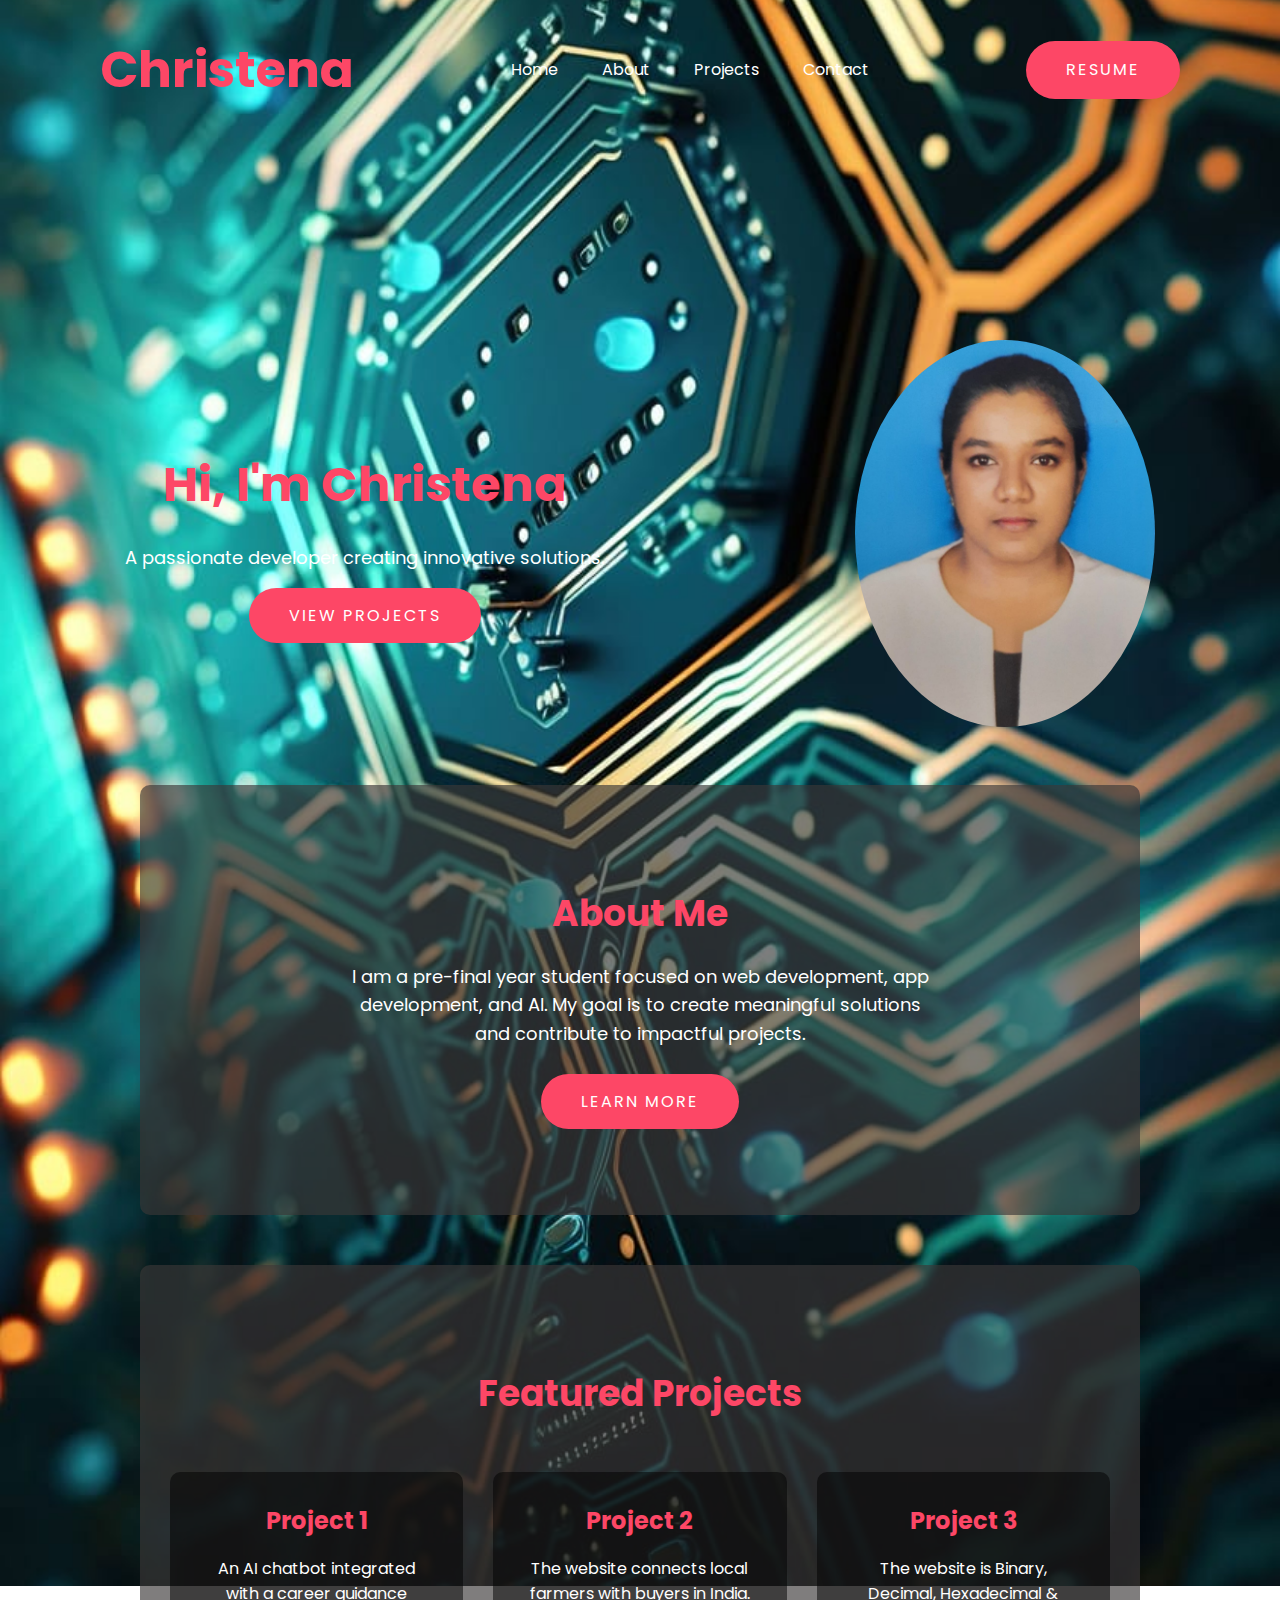
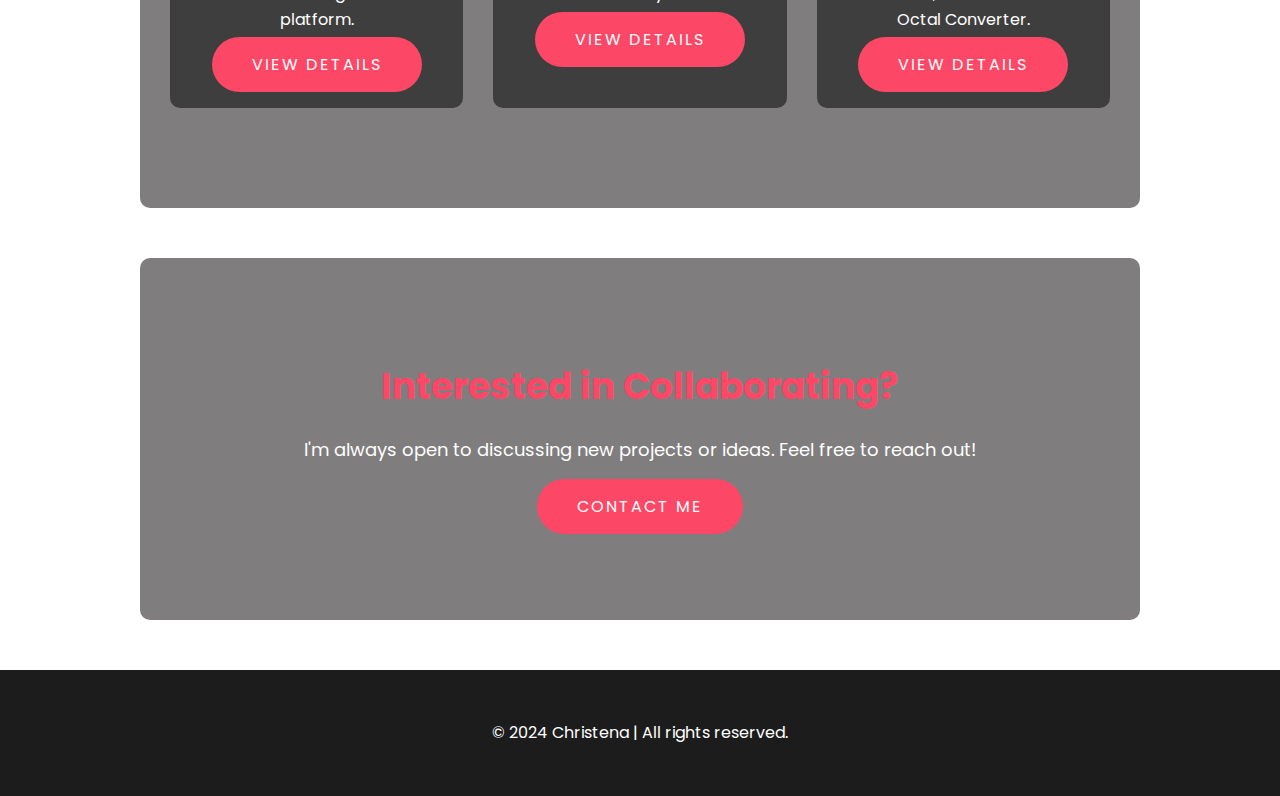
<file: index.html>
<!DOCTYPE html>
<html lang="en">
<head>
    <meta charset="UTF-8">
    <meta name="viewport" content="width=device-width, initial-scale=1.0">
    <title>Christena's Portfolio</title>
    <link rel="stylesheet" href="landing.css">
</head>
<body>
    <!-- Hero Section -->
    <header class="hero">
        <nav>
            <h1 class="logo">Christena</h1>
            <ul>
                <li><a href="#">Home</a></li>
                <li><a href="about.html">About</a></li>
                <li><a href="#projects">Projects</a></li>
                <li><a href="contact.html">Contact</a></li>
            </ul>
            <a href="resume.pdf" class="btn" target="_blank">Resume</a>
        </nav>
        
        <div class="hero-content">
            <div class="text-wrapper">
                <h2>Hi, I'm <span>Christena</span></h2>
                <p>A passionate developer creating innovative solutions.</p>
                <a href="#projects" class="btn">View Projects</a>
            </div>
            <!-- Adding the profile image -->
            <div class="image-wrapper">
                <img src="chris.jpg" alt="Your Image" class="profile-pic">
            </div>
        </div>
    </header>

    <!-- About Section -->
    <section id="about" class="about-section">
        <h2>About Me</h2>
        <p>
            I am a pre-final year student focused on web development, app development, and AI. My goal is to create meaningful solutions and contribute to impactful projects.
        </p>
        <a href="about.html" class="btn">Learn More</a>
    </section>

    <!-- Projects Section -->
    <section id="projects" class="projects-section">
        <h2>Featured Projects</h2>
        <div class="project-grid">
            <div class="project-card">
                <h3>Project 1</h3>
                <p>An AI chatbot integrated with a career guidance platform.</p>
                <a href="https://kruxurk.github.io/Webify/" class="btn">View Details</a>
            </div>
            <div class="project-card">
                <h3>Project 2</h3>
                <p> The website connects local farmers with buyers in India.</p>
                <a href="https://pkco.github.io/handmade/" class="btn">View Details</a>
            </div>
            <div class="project-card">
                <h3>Project 3</h3>
                <p>The website is Binary, Decimal, Hexadecimal & Octal Converter.</p>
                <a href="https://pkco.github.io/Bin-dec/" class="btn">View Details</a>
            </div>
        </div>
    </section>

    <!-- Call to Action -->
    <section class="cta-section">
        <h2>Interested in Collaborating?</h2>
        <p>I'm always open to discussing new projects or ideas. Feel free to reach out!</p>
        <a href="contact.html" class="btn">Contact Me</a>
    </section>

    <!-- Footer -->
    <footer id="contact" class="footer">
        <p>&copy; 2024 Christena | All rights reserved.</p>
    </footer>
</body>
</html>
</file>
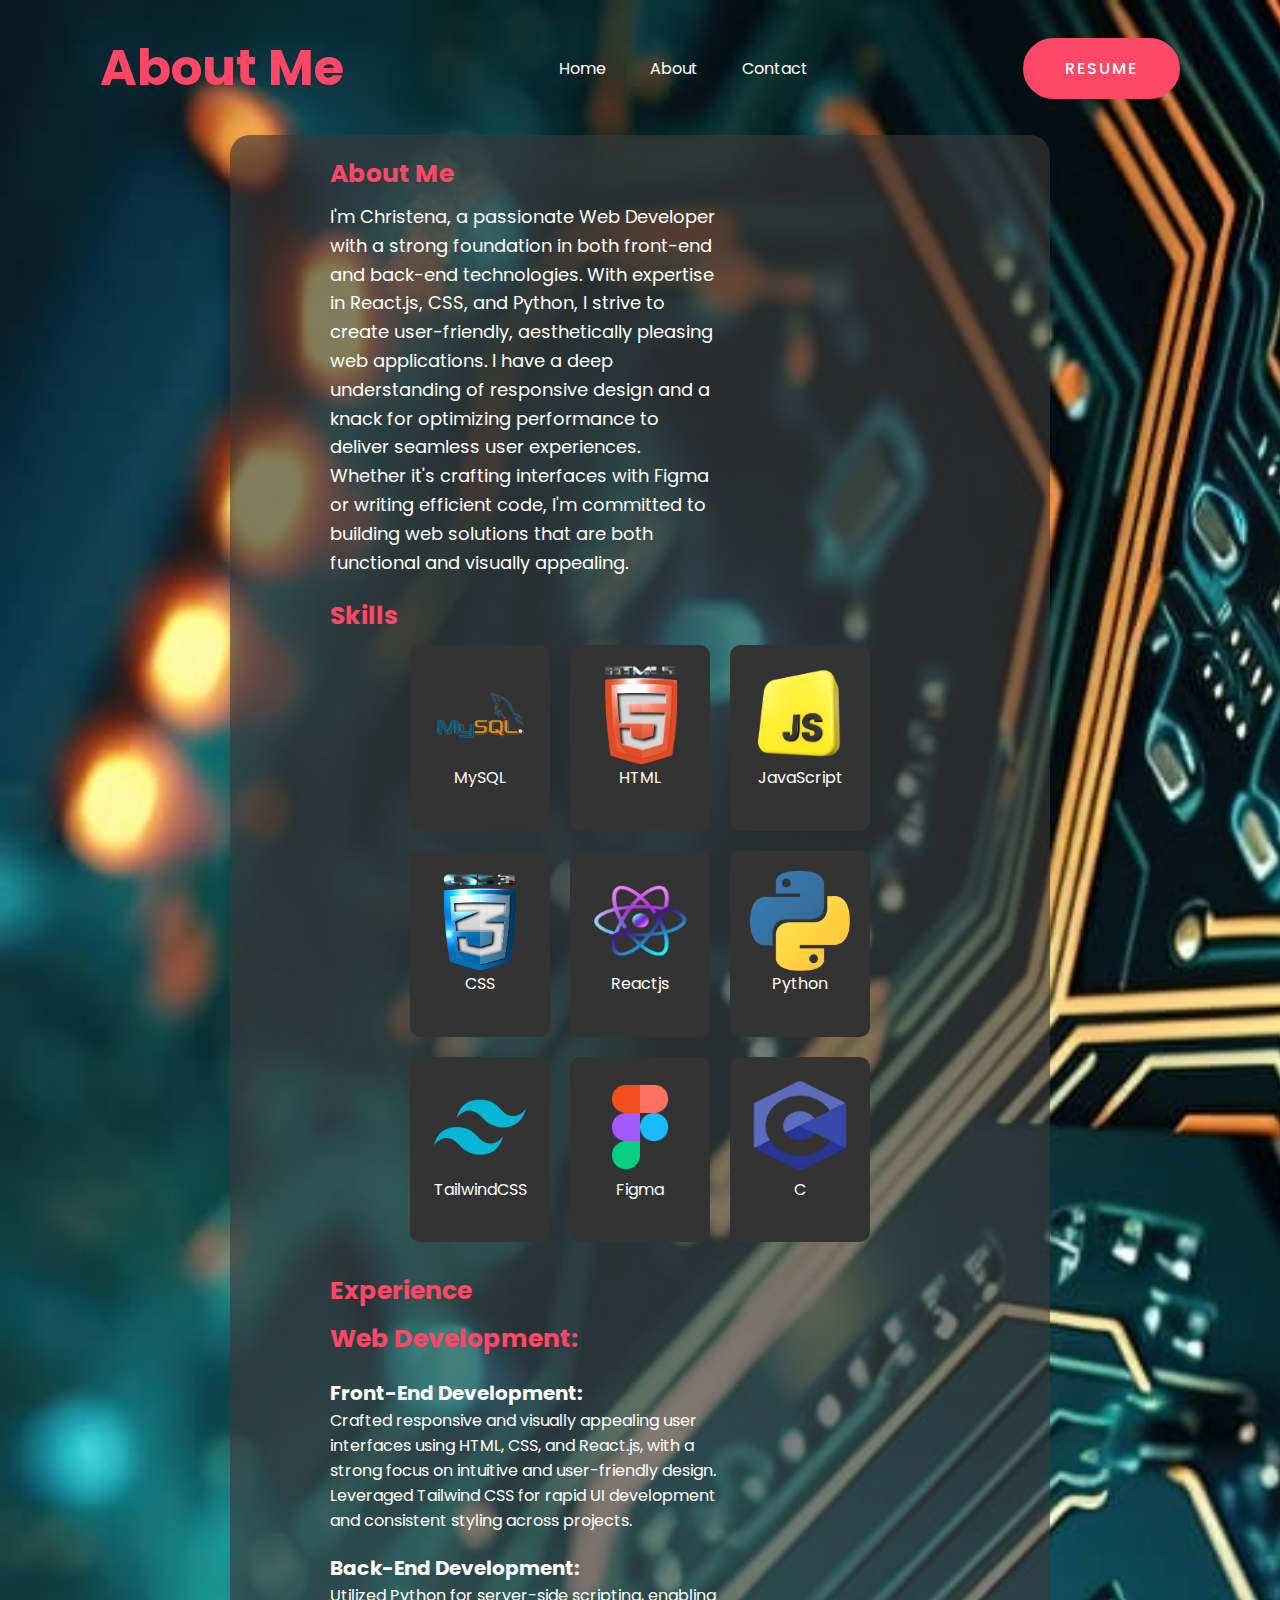
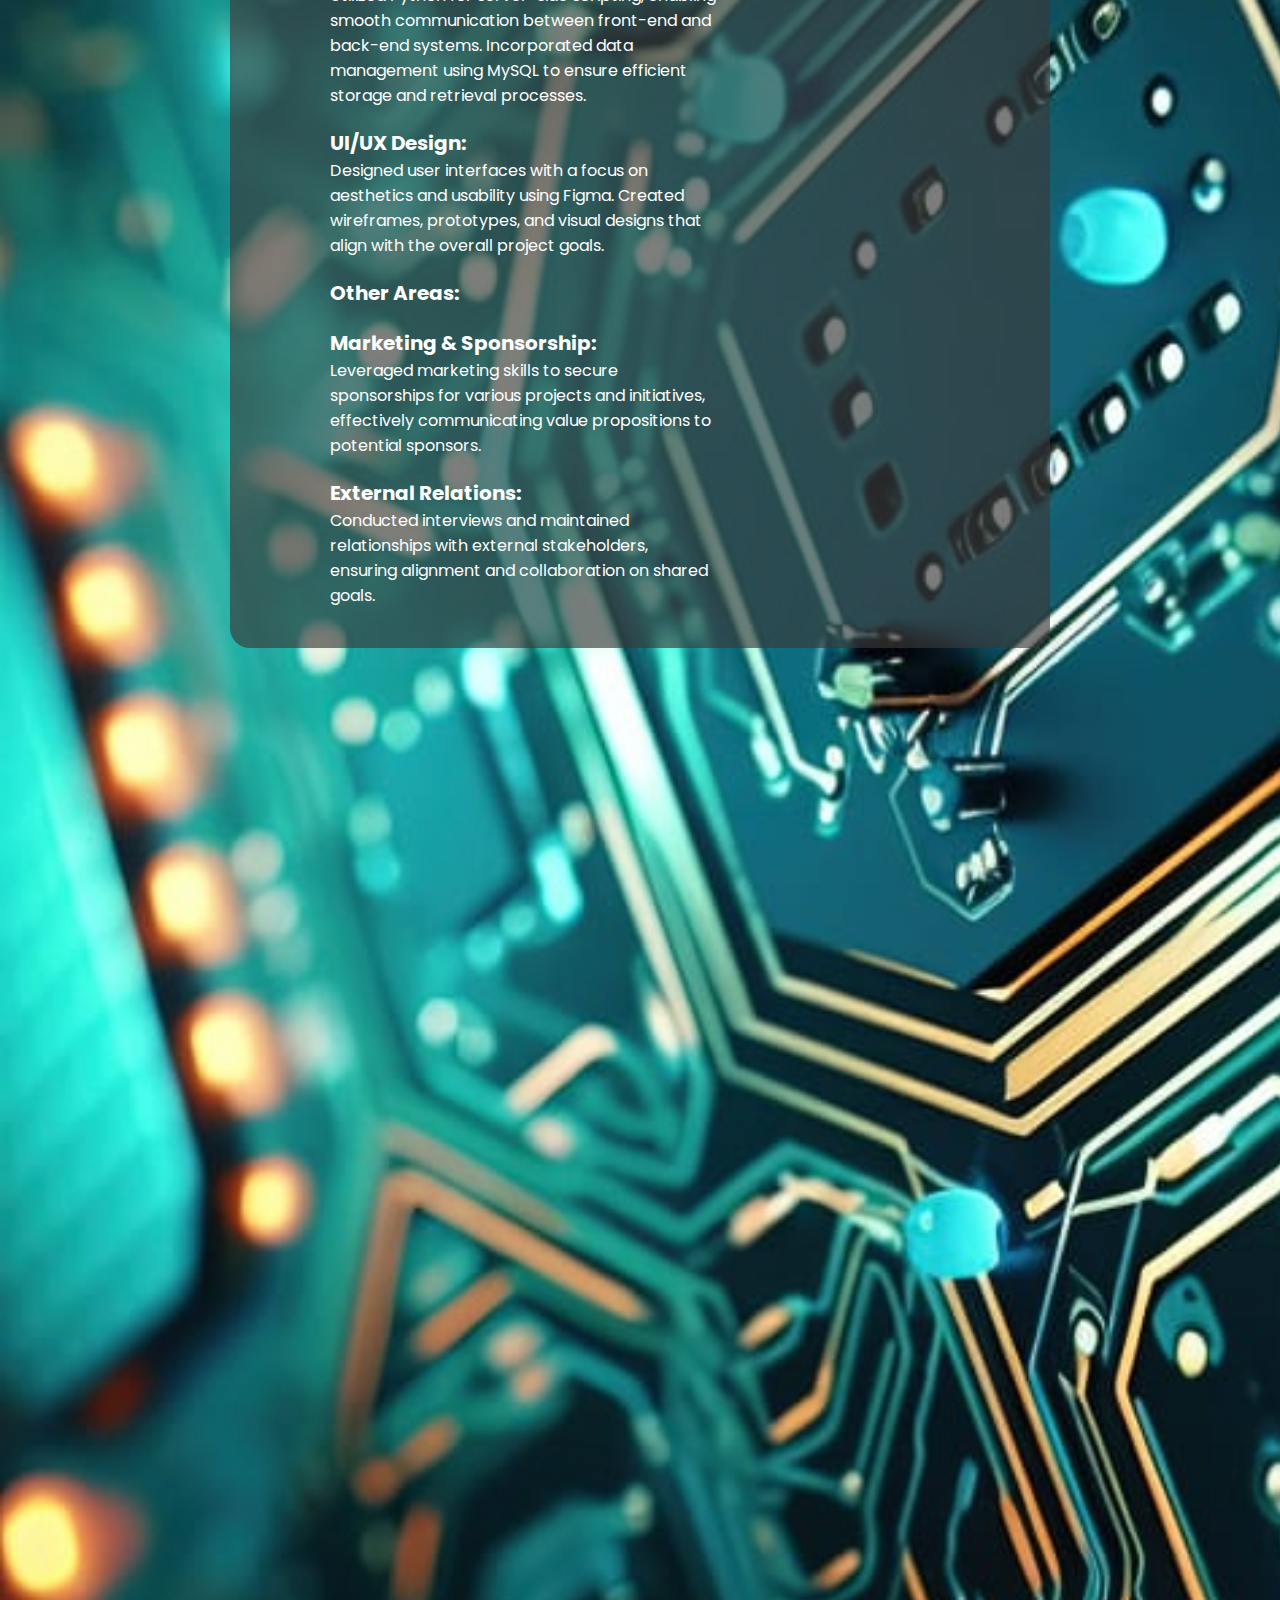
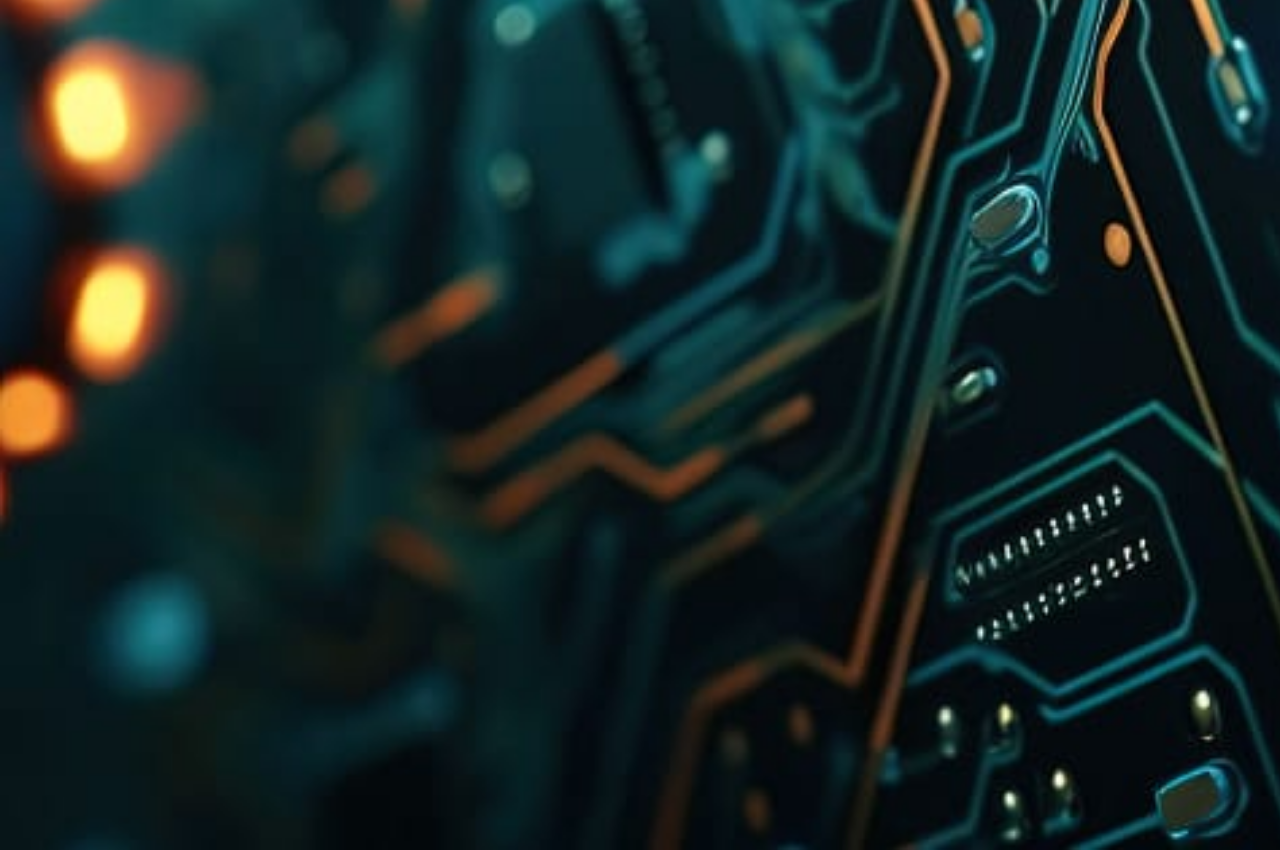
<file: about.html>
<!DOCTYPE html>
<html lang="en">
<head>
    <meta charset="UTF-8">
    <meta name="viewport" content="width=device-width, initial-scale=1.0">
    <title>About | Christena</title>
    <link rel="stylesheet" href="about.css">
</head>
<body>
    <div class="hero">
        <nav>
            <h1>About Me</h1>
            <ul>
                <li><a href="index.html">Home</a></li>
                <li><a href="about.html">About</a></li>
                <li><a href="contact.html">Contact</a></li>
            </ul>
            <a href="resume.pdf" class="btn" target="_blank">Resume</a>
        </nav>
        <div class="content about-content">
            <div class="about-text-wrapper">
                <div class="about-intro">
                    <h2>About Me</h2>
                    <p>
                        I'm Christena, a passionate Web Developer with a strong foundation in both front-end and back-end technologies. With expertise in React.js, CSS, and Python, I strive to create user-friendly, aesthetically pleasing web applications. I have a deep understanding of responsive design and a knack for optimizing performance to deliver seamless user experiences. Whether it's crafting interfaces with Figma or writing efficient code, I'm committed to building web solutions that are both functional and visually appealing.
                    </p>
                    <h2>Skills</h2>
                    <!-- Skills Grid -->
                    <div class="skills-grid">
                        <div class="skill-box">
                            <img src="mysql.png" alt="MySQL">
                            <p>MySQL</p>
                        </div>
                        <div class="skill-box">
                            <img src="html.png" alt="HTML">
                            <p>HTML</p>
                        </div>
                        <div class="skill-box">
                            <img src="javascript.png" alt="JavaScript">
                            <p>JavaScript</p>
                        </div>
                        <div class="skill-box">
                            <img src="css.png" alt="CSS">
                            <p>CSS</p>
                        </div>
                        <div class="skill-box">
                            <img src="reactjs.png" alt="Reactjs">
                            <p>Reactjs</p>
                        </div>
                        <div class="skill-box">
                            <img src="python.png" alt="Python">
                            <p>Python</p>
                        </div>
                        <div class="skill-box">
                            <img src="tailwindcss.png" alt="TailwindCSS">
                            <p>TailwindCSS</p>
                        </div>
                        <div class="skill-box">
                            <img src="figma.png" alt="Figma">
                            <p>Figma</p>
                        </div>
                        <div class="skill-box">
                            <img src="c.png" alt="C">
                            <p>C</p>
                        </div>
                    </div>

                    <h2>Experience</h2>
                    <h2>Web Development:</h2>
                    <p>
                        <h5>Front-End Development:</h5> Crafted responsive and visually appealing user interfaces using HTML, CSS, and React.js, with a strong focus on intuitive and user-friendly design. Leveraged Tailwind CSS for rapid UI development and consistent styling across projects.
                    </p>
                    <p>
                        <h5>Back-End Development:</h5> Utilized Python for server-side scripting, enabling smooth communication between front-end and back-end systems. Incorporated data management using MySQL to ensure efficient storage and retrieval processes.
                    </p>
                    <p>
                        <h5>UI/UX Design:</h5> Designed user interfaces with a focus on aesthetics and usability using Figma. Created wireframes, prototypes, and visual designs that align with the overall project goals.
                    </p>
                    <h4>Other Areas:</h4>
                    <p>
                        <h5>Marketing & Sponsorship:</h5> Leveraged marketing skills to secure sponsorships for various projects and initiatives, effectively communicating value propositions to potential sponsors.
                    </p>
                    <p>
                        <h5>External Relations:</h5> Conducted interviews and maintained relationships with external stakeholders, ensuring alignment and collaboration on shared goals.
                    </p>
                    
                </div>
            </div>
        </div>
    </div>
</body>
</html>
</file>
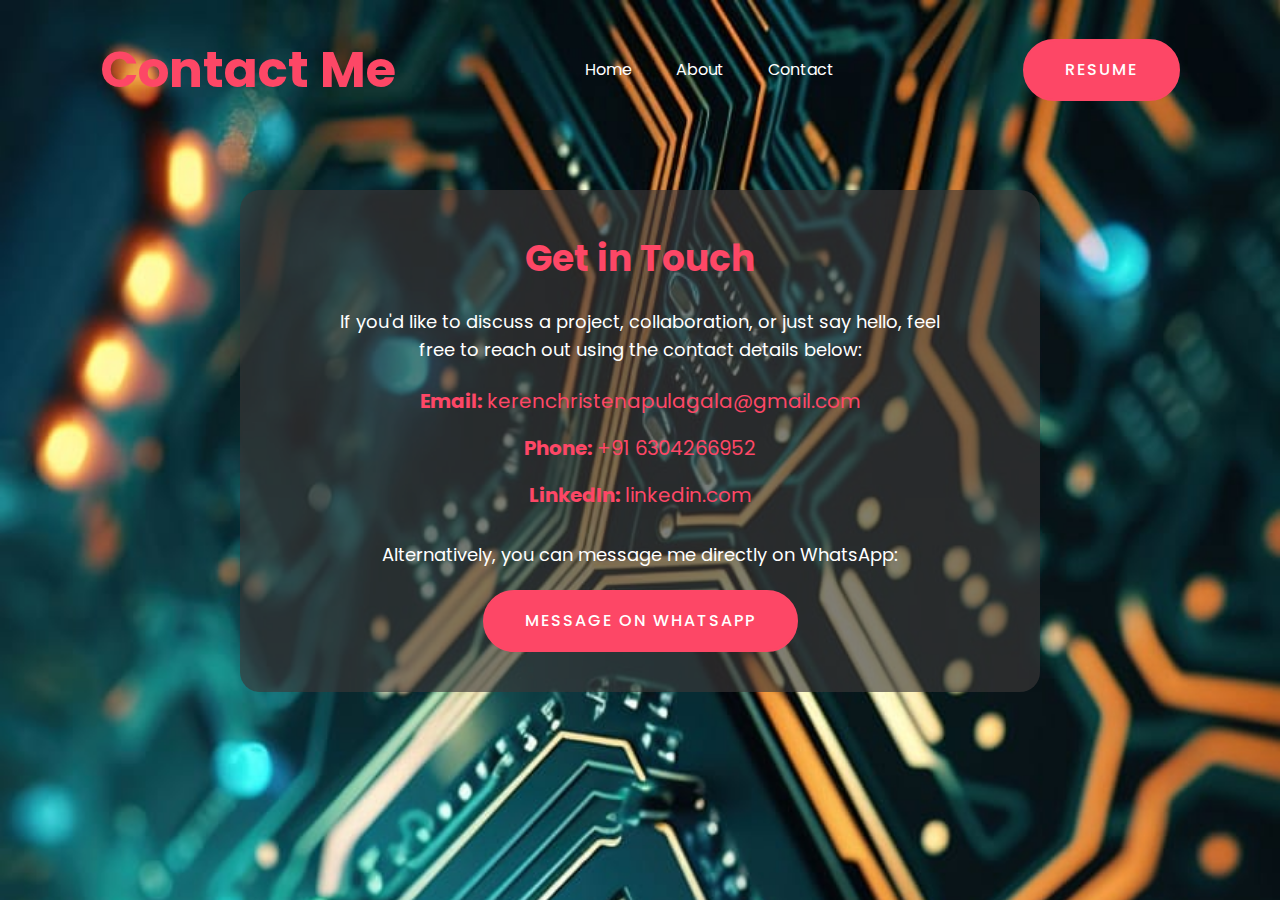
<file: contact.html>
<!DOCTYPE html>
<html lang="en">
<head>
    <meta charset="UTF-8">
    <meta name="viewport" content="width=device-width, initial-scale=1.0">
    <title>Contact | Christena</title>
    <link rel="stylesheet" href="contact.css">
</head>
<body>
    <div class="hero">
        <nav>
            <h1>Contact Me</h1>
            <ul>
                <li><a href="index.html">Home</a></li>
                <li><a href="about.html">About</a></li>
                <li><a href="contact.html">Contact</a></li>
            </ul>
            <a href="resume.pdf" class="btn" target="_blank">Resume</a>

        </nav>
        
        <div class="contact-content">
            <h2 class="contact-header">Get in Touch</h2>
            <p>If you'd like to discuss a project, collaboration, or just say hello, feel free to reach out using the contact details below:</p>
            <ul>
                <li><strong>Email:</strong> <a href="mailto:kerenchristenapulagala@gmail.com">kerenchristenapulagala@gmail.com</a></li>
                <li><strong>Phone:</strong> <a href="tel:+916304266952">+91 6304266952</a></li>
                <li><strong>LinkedIn:</strong> <a href="https://www.linkedin.com/in/christena-oliva-pulagala?utm_source=share&utm_campaign=share_via&utm_content=profile&utm_medium=android_app" target="_blank">linkedin.com</a></li>
            </ul>
            <p>Alternatively, you can message me directly on WhatsApp:</p>
            <a href="https://wa.me/+916304266952" class="btn" target="_blank">Message on WhatsApp</a>
        </div>
    </div>
</body>
</html>
</file>
<file: landing.css>
/* Common Styles */
@import url("https://fonts.googleapis.com/css2?family=Poppins:wght@400;500;600;700&display=swap");

* {
  margin: 0;
  padding: 0;
  box-sizing: border-box;
  font-family: "Poppins", sans-serif;
}

body {
  background: url('port1.jpg') no-repeat center center fixed;
  background-size: cover;
  color: #ffffff;
  line-height: 1.6;
}

a {
  text-decoration: none;
  color: #fd4766;
}

h1, h2, h3 {
  color: #fd4766;
}

/* Hero Section */
.hero {
  width: 100%;
  background-size: cover;
}

.hero h1 {
  color: #fd4766;
  font-size: 50px;
}

nav {
  display: flex;
  align-items: center;
  justify-content: space-between;
  padding: 30px 100px;
}

nav ul li {
  list-style: none;
  display: inline-block;
  padding: 10px 20px;
}

nav ul li a {
  color: #ffffff;
  position: relative;
  padding: 5px 0;
}

nav ul li a:hover {
  color: #fd4766;
}

nav ul li a:after {
  content: "";
  position: absolute;
  left: 0;
  width: 0;
  height: 3px;
  background: #fd4766;
  transition: 0.3s;
  bottom: 0;
}

nav ul li a:hover:after {
  width: 100%;
}

.btn {
  padding: 16px 40px;
  border-radius: 50px;
  background-color: #fd4766;
  color: #fff;
  font-size: 16px;
  text-transform: uppercase;
  letter-spacing: 2px;
  transition: all 0.3s ease-in-out;
}

.btn:hover {
  background-color: transparent;
  border: 2px solid #fd4766;
  color: #fd4766;
}

.hero-content {
  text-align: center;
  margin-top: 200px;
  display: flex;
  align-items: center;
  justify-content: space-around;
  flex-wrap: wrap;
}

/* Hero Text Section */
.hero h2 {
  font-size: 48px;
  margin-bottom: 20px;
}

.hero p {
  font-size: 18px;
  margin-bottom: 30px;
}

/* Profile Image */
.image-wrapper {
  text-align: center;
}

.profile-pic {
  max-width: 300px;
  border-radius: 50%;
  transition: transform 0.3s ease;
}

.profile-pic:hover {
  transform: scale(1.05);
}

/* About Section */
.about-section {
  text-align: center;
  padding: 100px 30px;
  background-color: rgba(58, 56, 56, 0.65); /* Semi-transparent overlay */
  margin: 50px auto;
  border-radius: 10px;
  max-width: 1000px;
}

.about-section h2 {
  font-size: 36px;
  margin-bottom: 20px;
}

.about-section p {
  font-size: 18px;
  max-width: 600px;
  margin: 0 auto 40px;
}

/* Projects Section */
.projects-section {
  padding: 100px 30px;
  background-color: rgba(58, 56, 56, 0.65); /* Semi-transparent overlay */
  margin: 50px auto;
  border-radius: 10px;
  max-width: 1000px;
}

.projects-section h2 {
  text-align: center;
  font-size: 36px;
  margin-bottom: 50px;
}

.project-grid {
  display: grid;
  grid-template-columns: repeat(auto-fit, minmax(250px, 1fr));
  gap: 30px;
}

.project-card {
  background-color: rgba(0, 0, 0, 0.5);
  padding: 30px;
  border-radius: 10px;
  text-align: center;
}

.project-card h3 {
  margin-bottom: 15px;
  font-size: 24px;
}

.project-card p {
  margin-bottom: 20px;
  font-size: 16px;
}

/* Call to Action Section */
.cta-section {
  text-align: center;
  padding: 100px 30px;
  background-color: rgba(58, 56, 56, 0.65); /* Semi-transparent overlay */
  margin: 50px auto;
  border-radius: 10px;
  max-width: 1000px;
}

.cta-section h2 {
  font-size: 36px;
  margin-bottom: 20px;
}

.cta-section p {
  font-size: 18px;
  margin-bottom: 30px;
}

/* Footer */
.footer {
  padding: 50px 30px;
  text-align: center;
  background-color: #1c1c1c; /* Solid color for footer */
}

.footer-content {
  margin-bottom: 30px;
}

.footer a {
  color: #fd4766;
}

/* Responsive Styles */
@media (max-width: 768px) {
  .hero-content {
    flex-direction: column;
  }

  .hero-content h2 {
    font-size: 36px;
  }

  .profile-pic {
    max-width: 250px;
  }

  .btn {
    padding: 14px 30px;
  }
}

@media (max-width: 576px) {
  .hero-content {
    flex-direction: column;
  }

  .hero-content h2 {
    font-size: 28px;
  }

  .profile-pic {
    max-width: 200px;
  }

  .about-section, .cta-section, .projects-section {
    padding: 50px 20px;
  }

  .project-card h3 {
    font-size: 20px;
  }
}
</file>
<file: about.css>
/* Common Styles */
@import url("https://fonts.googleapis.com/css2?family=Poppins:wght@400;500;600;700&display=swap");

* {
  margin: 0;
  padding: 0;
  box-sizing: border-box;
  font-family: "Poppins", sans-serif;
}

a {
  text-decoration: none;
}

/* Hero Section */
.hero {
  width: 100%;
  height: 450vh;
  background: url(port1.jpg);
  background-size: cover;
}

nav {
  display: flex;
  align-items: center;
  justify-content: space-between;
  padding: 30px 100px;
}

nav h1 {
  font-size: 50px;
  color: #fd4766;
}

nav ul li {
  list-style: none;
  display: inline-block;
  padding: 10px 20px;
}

nav ul li a {
  color: #ffffff;
  position: relative;
  padding: 5px 0;
}

nav ul li a:hover {
  color: #fd4766;
}

nav ul li a:after {
  content: "";
  position: absolute;
  left: 0;
  width: 0;
  height: 3px;
  background: #fd4766;
  transition: 0.3s;
  bottom: 0;
}

nav ul li a:hover:after {
  width: 100%;
}

.btn {
  color: #fff;
  font-size: 16px;
  text-transform: uppercase;
  letter-spacing: 2px;
  padding: 16px 40px;
  border-radius: 500px;
  display: inline-block;
  font-weight: 500;
  transition: all 0.4s ease-in-out;
  background-size: 152% 100%;
  background: #fd4766;
  border: 2px solid #fd4766;
}

.btn:hover {
  background: transparent;
  border-color: #fd4766;
  color: #fd4766;
}

.content {
  position: absolute;
  top: 20%;
  left: 18%;
  right: 18%;
  padding: 20px;
  border-radius: 20px;
  background-color: #3a3838a5;
  display: flex;
  justify-content: space-between;
  align-items:center;
}

.about-content {
  top: 15%;
}

.about-text-wrapper {
  display: flex;
  flex-direction: column;
  width: 60%;
  margin-right: 20px;
  color: #ffffff;
  padding-left: 80px;
}

.about-intro h1 {
  font-size: 50px;
  margin-bottom: 20px;
}

.about-intro p {
  font-size: 18px;
  line-height: 1.6;
  margin-bottom: 20px;
}

.about-intro h2 {
  font-size: 25px;
  margin-bottom: 10px;
  color: #fd4766;
}

.about-intro h4, 
.about-intro h5 {
  font-size: 20px;
  padding-left: 0;
  margin-left: 0;
}

/* Skills Grid */
.skills-grid {
  display: grid;
  grid-template-columns: repeat(3, 1fr);
  gap: 20px;
  margin-bottom: 30px;
  padding-left: 80px;
}

.skill-box {
  display: flex;
  flex-direction: column;
  align-items: center;
  background-color: #333;
  border-radius: 10px;
  padding: 20px;
  text-align: center;
}

.skill-box img {
  width: 100px;
  height: 100px;
}

.skill-box p {
  color: #ffffff;
  font-size: 16px;
}

.about-profile-pic {
  width: 250px;
  height: auto;
  border-radius: 190px;
  margin-left: 0;
}

/* Media Queries */

/* Large screens */
@media (max-width: 1200px) {
  nav {
    padding: 20px 60px;
  }
  .about-text-wrapper {
    padding-left: 60px;
  }
}

/* Medium screens */
@media (max-width: 992px) {
  nav {
    padding: 20px 40px;
  }
  .about-text-wrapper {
    width: 70%;
    padding-left: 50px;
  }
  .skills-grid {
    grid-template-columns: repeat(2, 1fr);
    padding-left: 50px;
  }
  .skill-box img {
    width: 80px;
    height: 80px;
  }
}

/* Tablets */
@media (max-width: 768px) {
  nav {
    flex-direction: column;
    padding: 20px 30px;
  }
  nav ul {
    padding: 0;
  }
  .content {
    top: 25%;
    left: 10%;
    right: 10%;
  }
  .about-text-wrapper {
    width: 100%;
    padding-left: 20px;
  }
  .skills-grid {
    grid-template-columns: repeat(2, 1fr);
  }
}

/* Small screens */
@media (max-width: 576px) {
  nav {
    padding: 20px;
  }
  .content {
    top: 30%;
    left: 5%;
    right: 5%;
    padding: 15px;
  }
  .about-text-wrapper {
    padding-left: 10px;
  }
  .skills-grid {
    grid-template-columns: 1fr;
    padding-left: 0;
  }
  .about-intro h1 {
    font-size: 40px;
  }
  .about-intro h2 {
    font-size: 22px;
  }
  .about-intro p {
    font-size: 16px;
  }
}
</file>
<file: contact.css>
/* Common Styles */
@import url("https://fonts.googleapis.com/css2?family=Poppins:wght@400;500;600;700&display=swap");

* {
  margin: 0;
  padding: 0;
  box-sizing: border-box;
  font-family: "Poppins", sans-serif;
}

body {
  background-color: #1c1c1c;
  color: #ffffff;
  line-height: 1.6;
}

a {
  text-decoration: none;
  color: #fd4766;
}

/* Hero Section */
.hero {
  width: 100%;
  height: 100vh;
  background: url(port1.jpg);
  background-size: cover;
}

.hero h1 {
  color: #fd4766;
  font-size: 50px;
}

nav {
  display: flex;
  align-items: center;
  justify-content: space-between;
  padding: 30px 100px;
}

.logo {
  max-height: 60px;
}

nav ul li {
  list-style: none;
  display: inline-block;
  padding: 10px 20px;
}

nav ul li a {
  color: #ffffff;
  position: relative;
  padding: 5px 0;
}

nav ul li a:hover {
  color: #fd4766;
}

nav ul li a:after {
  content: "";
  position: absolute;
  left: 0;
  width: 0;
  height: 3px;
  background: #fd4766;
  transition: 0.3s;
  bottom: 0;
}

nav ul li a:hover:after {
  width: 100%;
}

.btn {
  color: #fff;
  font-size: 16px;
  text-transform: uppercase;
  letter-spacing: 2px;
  padding: 16px 40px;
  border-radius: 500px;
  display: inline-block;
  font-weight: 500;
  transition: all 0.4s ease-in-out;
  background-size: 152% 100%;
  background: #fd4766;
  border: 2px solid #fd4766;
}

.btn:hover {
  background: transparent;
  border-color: #fd4766;
  color: #fd4766;
}

/* Contact Content */
.contact-content {
  background-color: #3a3838a5;
  padding: 40px 80px;
  border-radius: 20px;
  max-width: 800px;
  margin: 50px auto;
  text-align: center;
}

.contact-header {
  font-size: 36px;
  margin-bottom: 20px;
  color: #fd4766;
}

.contact-content p {
  font-size: 18px;
  margin-bottom: 20px;
}

.contact-content ul {
  list-style: none;
  padding-left: 0;
  margin-bottom: 30px;
}

.contact-content ul li {
  font-size: 20px;
  margin-bottom: 15px;
}

.contact-content ul li strong {
  color: #fd4766;
}

.contact-content .btn {
  display: inline-block;
  padding: 16px 40px;
  border-radius: 500px;
  background-color: #fd4766;
  color: #fff;
  font-size: 16px;
  font-weight: 500;
  text-transform: uppercase;
  letter-spacing: 2px;
  transition: all 0.4s ease-in-out;
}

.contact-content .btn:hover {
  background: transparent;
  border: 2px solid #fd4766;
  color: #fd4766;
}

/* Responsive Styles */

/* Large screens */
@media (max-width: 1200px) {
  nav {
    padding: 20px 60px;
  }
}

/* Medium screens */
@media (max-width: 992px) {
  nav {
    padding: 20px 40px;
  }
  .contact-content {
    padding: 30px 60px;
  }
}

/* Tablets */
@media (max-width: 768px) {
  nav {
    flex-direction: column;
    align-items: flex-start;
    padding: 20px 30px;
  }
  
  .hero h1 {
    font-size: 40px;
  }

  .contact-content {
    padding: 20px 40px;
    margin: 30px auto;
  }

  .contact-header {
    font-size: 30px;
  }

  .contact-content p,
  .contact-content ul li {
    font-size: 16px;
  }
}

/* Small screens */
@media (max-width: 576px) {
  nav {
    padding: 15px 20px;
  }
  
  .contact-content {
    padding: 20px 20px;
  }
  
  .hero h1 {
    font-size: 35px;
  }
  
  .contact-header {
    font-size: 26px;
  }
  
  .contact-content p,
  .contact-content ul li {
    font-size: 14px;
  }

  .btn {
    padding: 12px 30px;
    font-size: 14px;
  }
}
</file>
